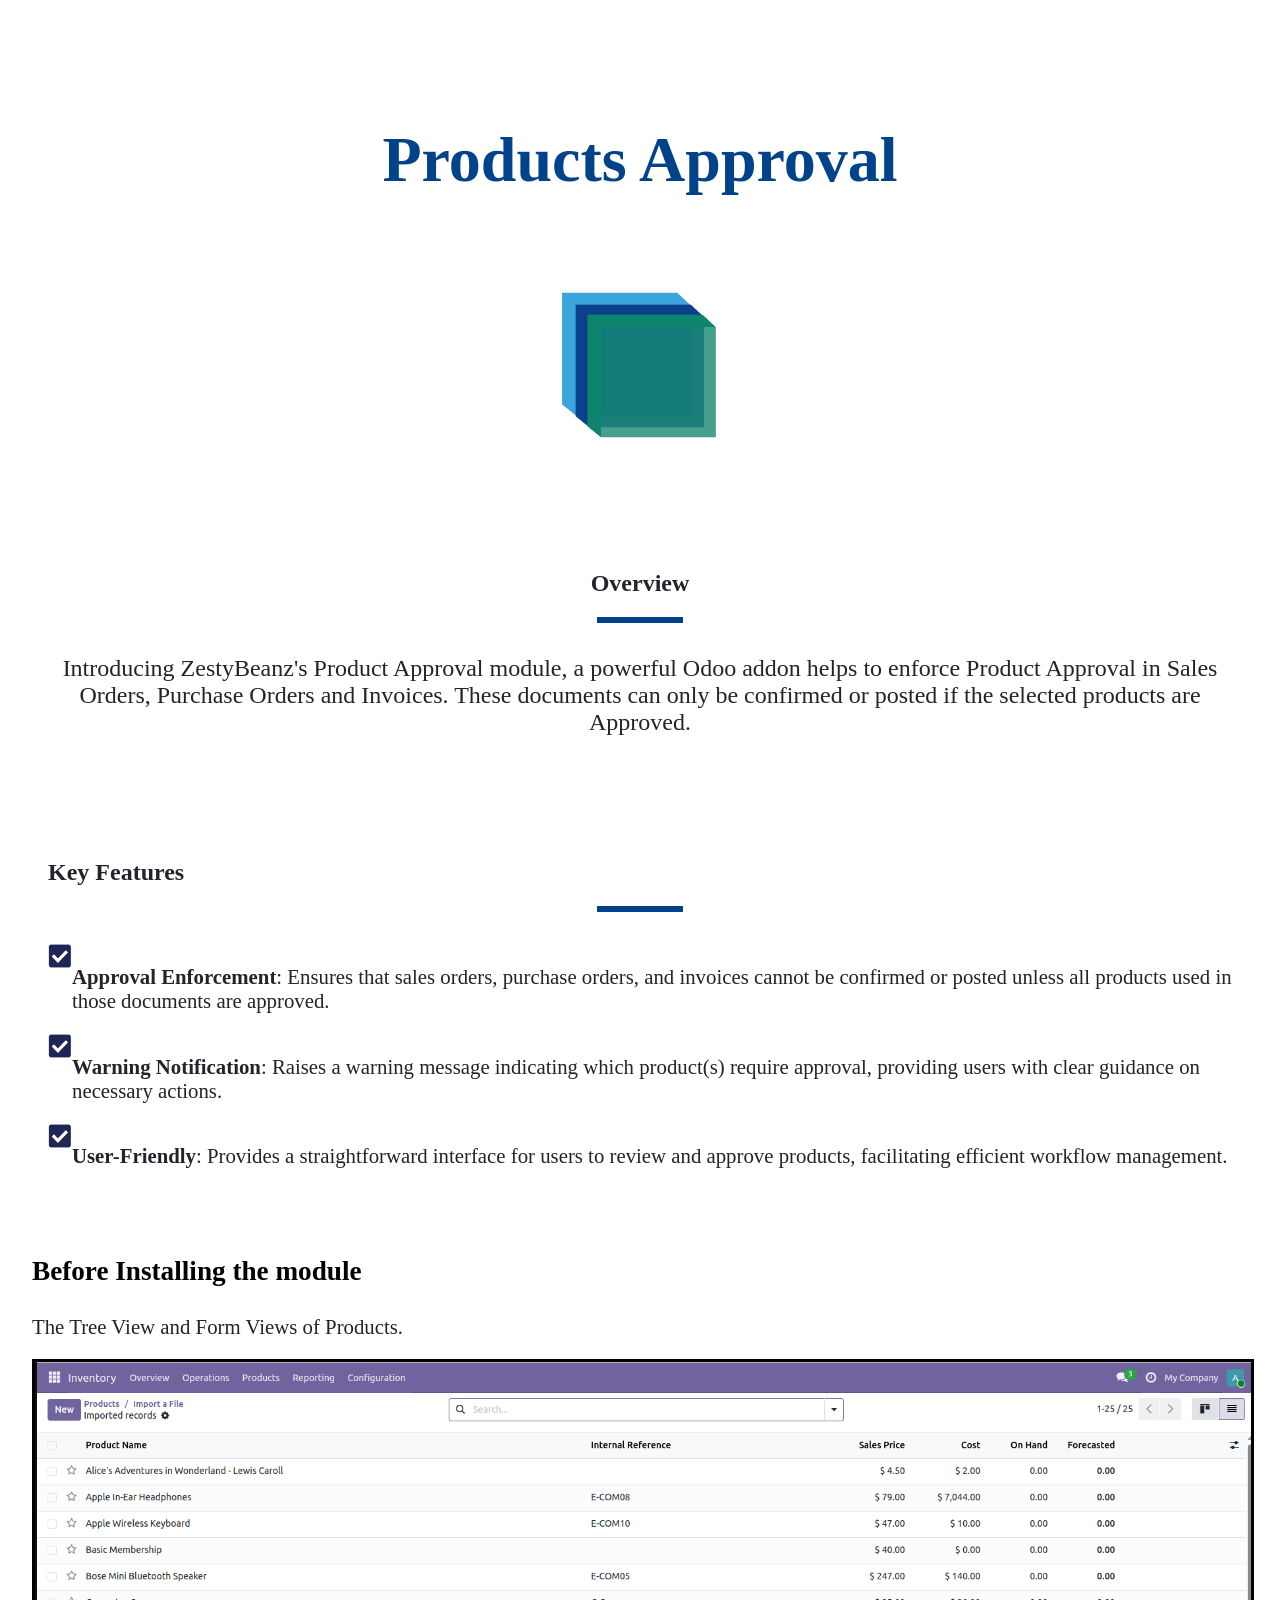
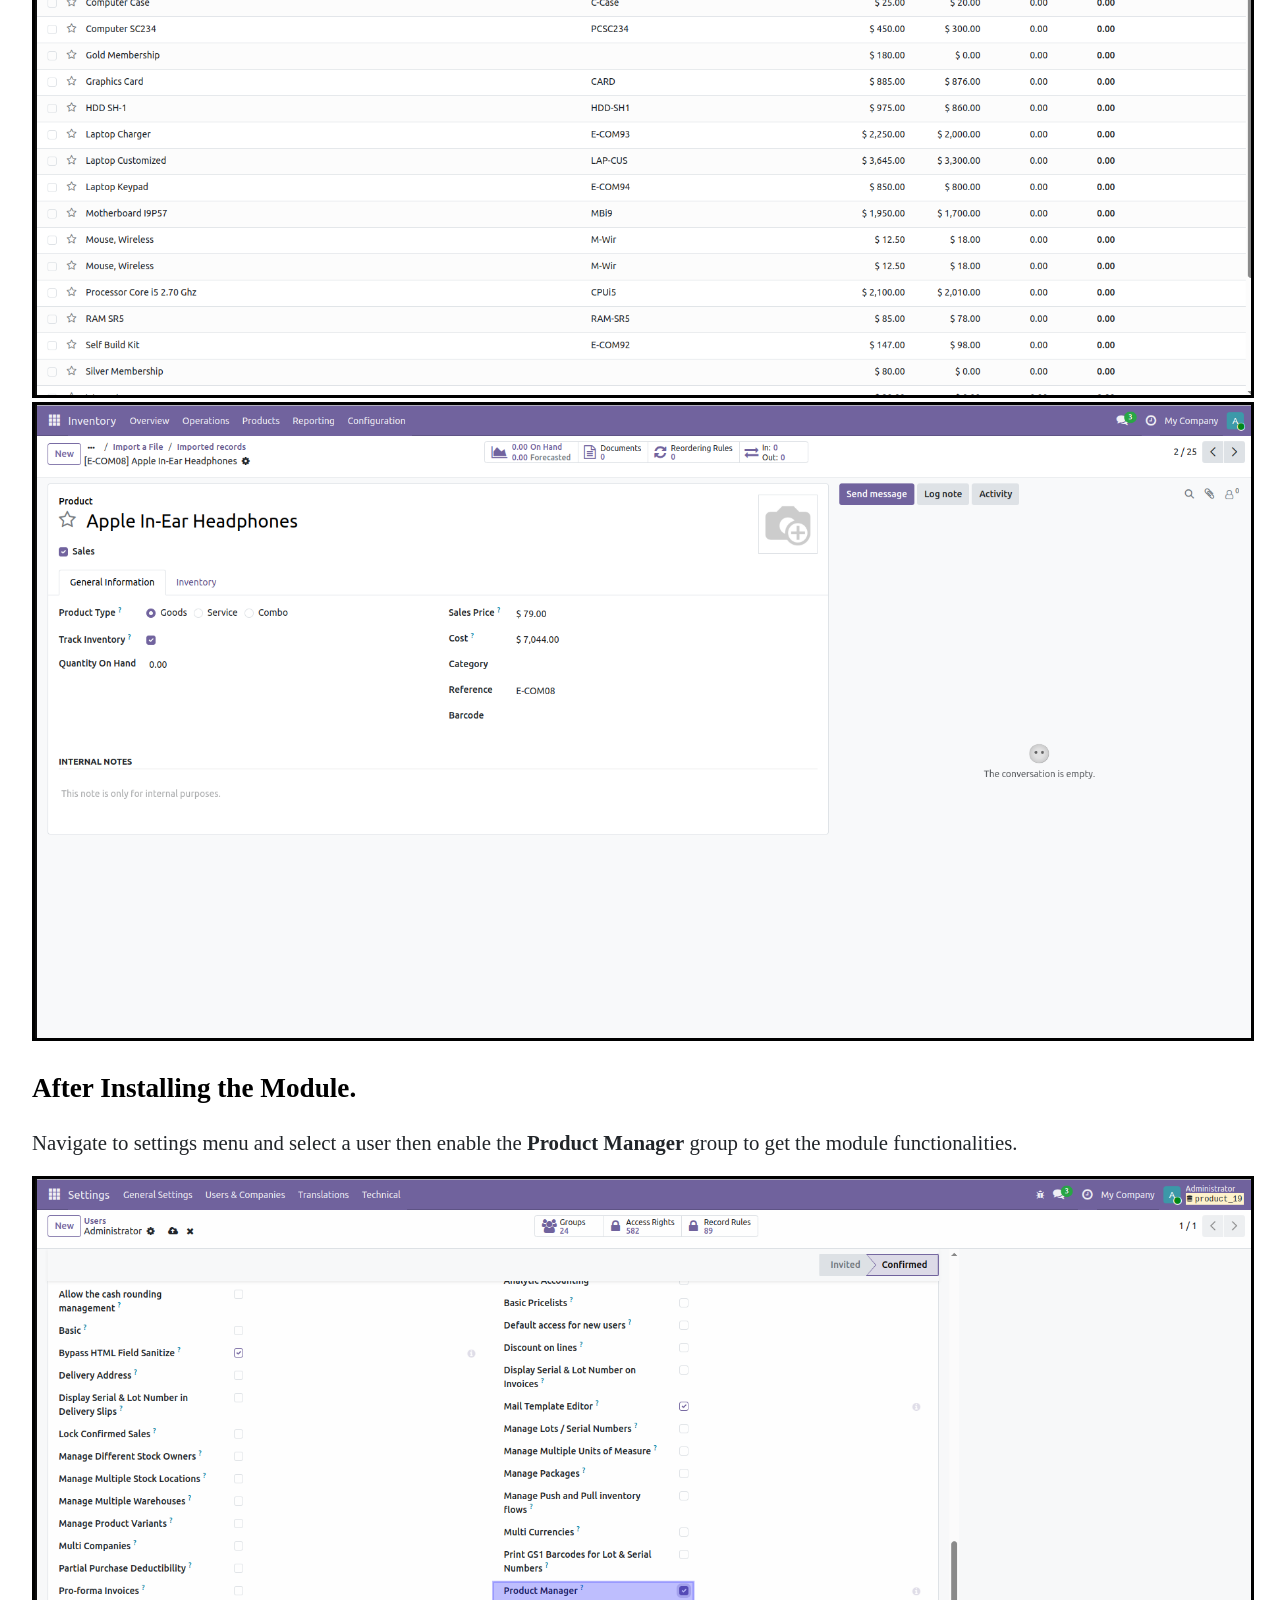
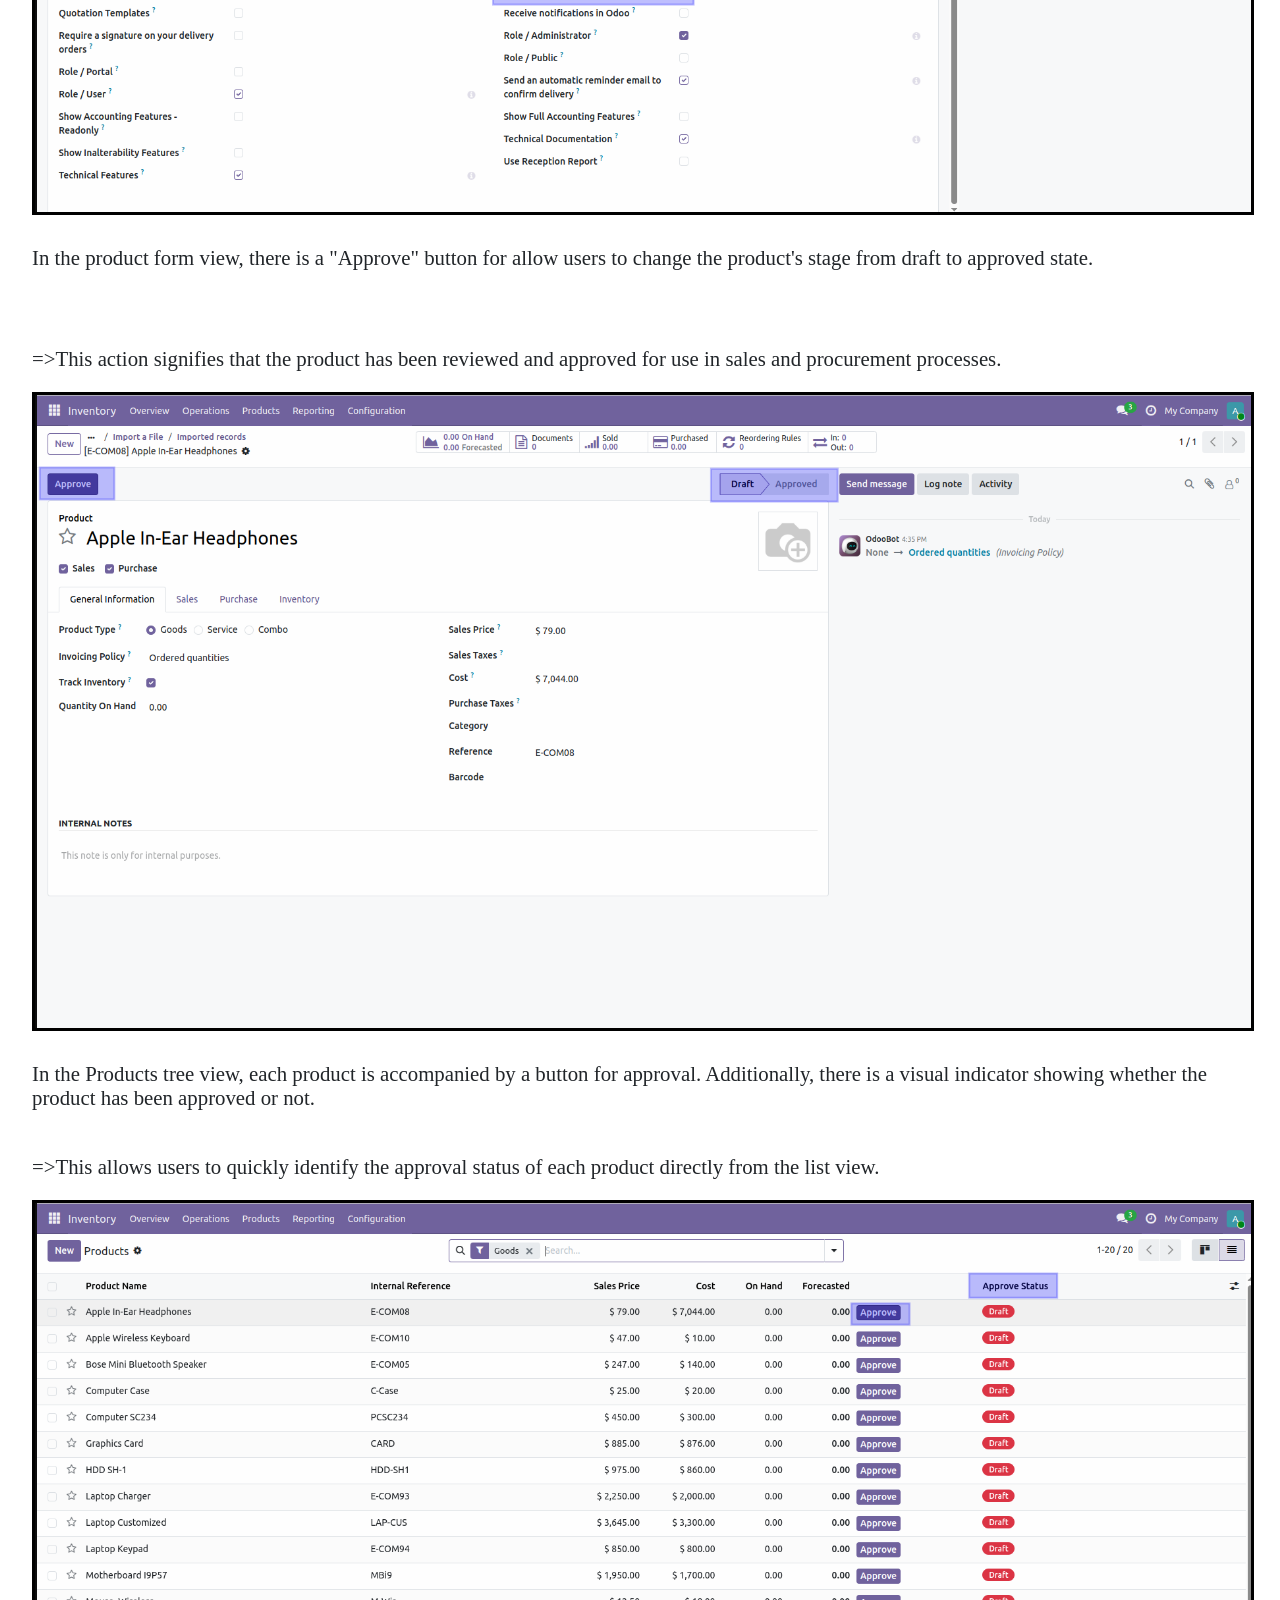
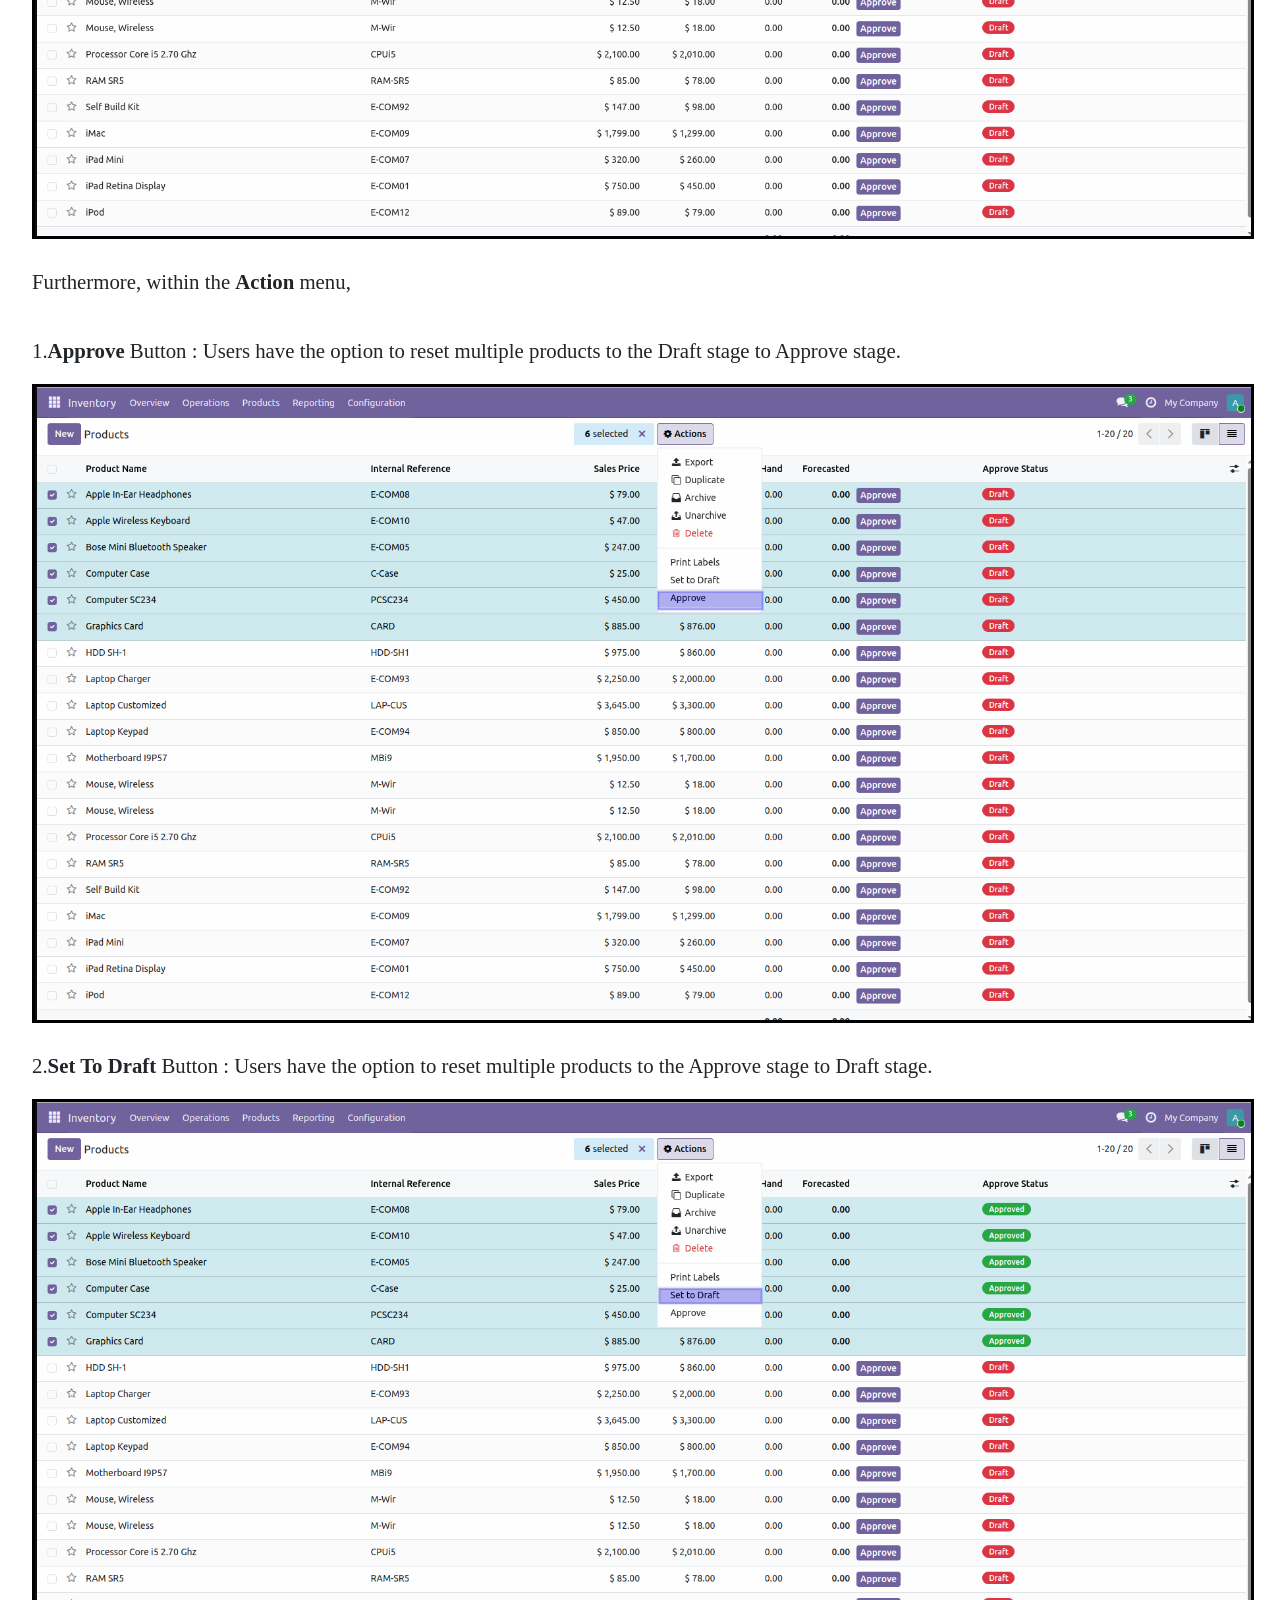
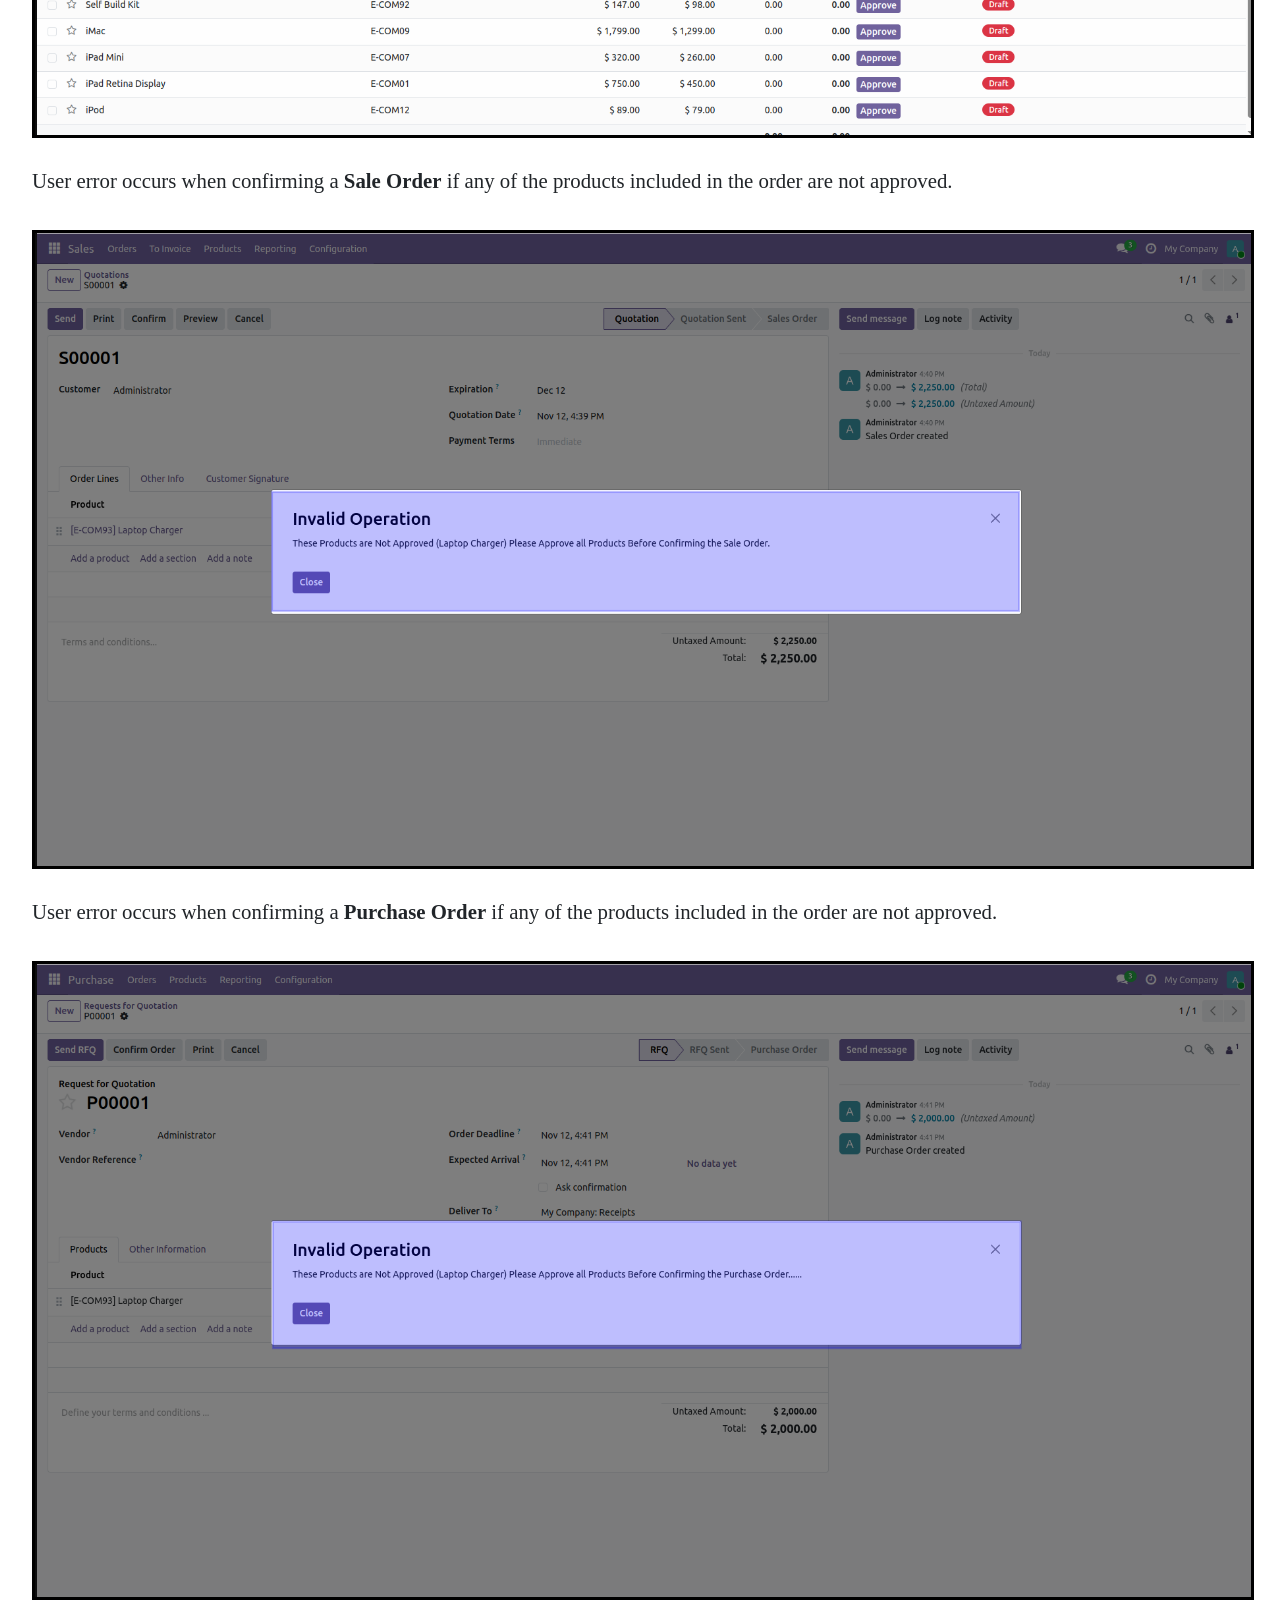
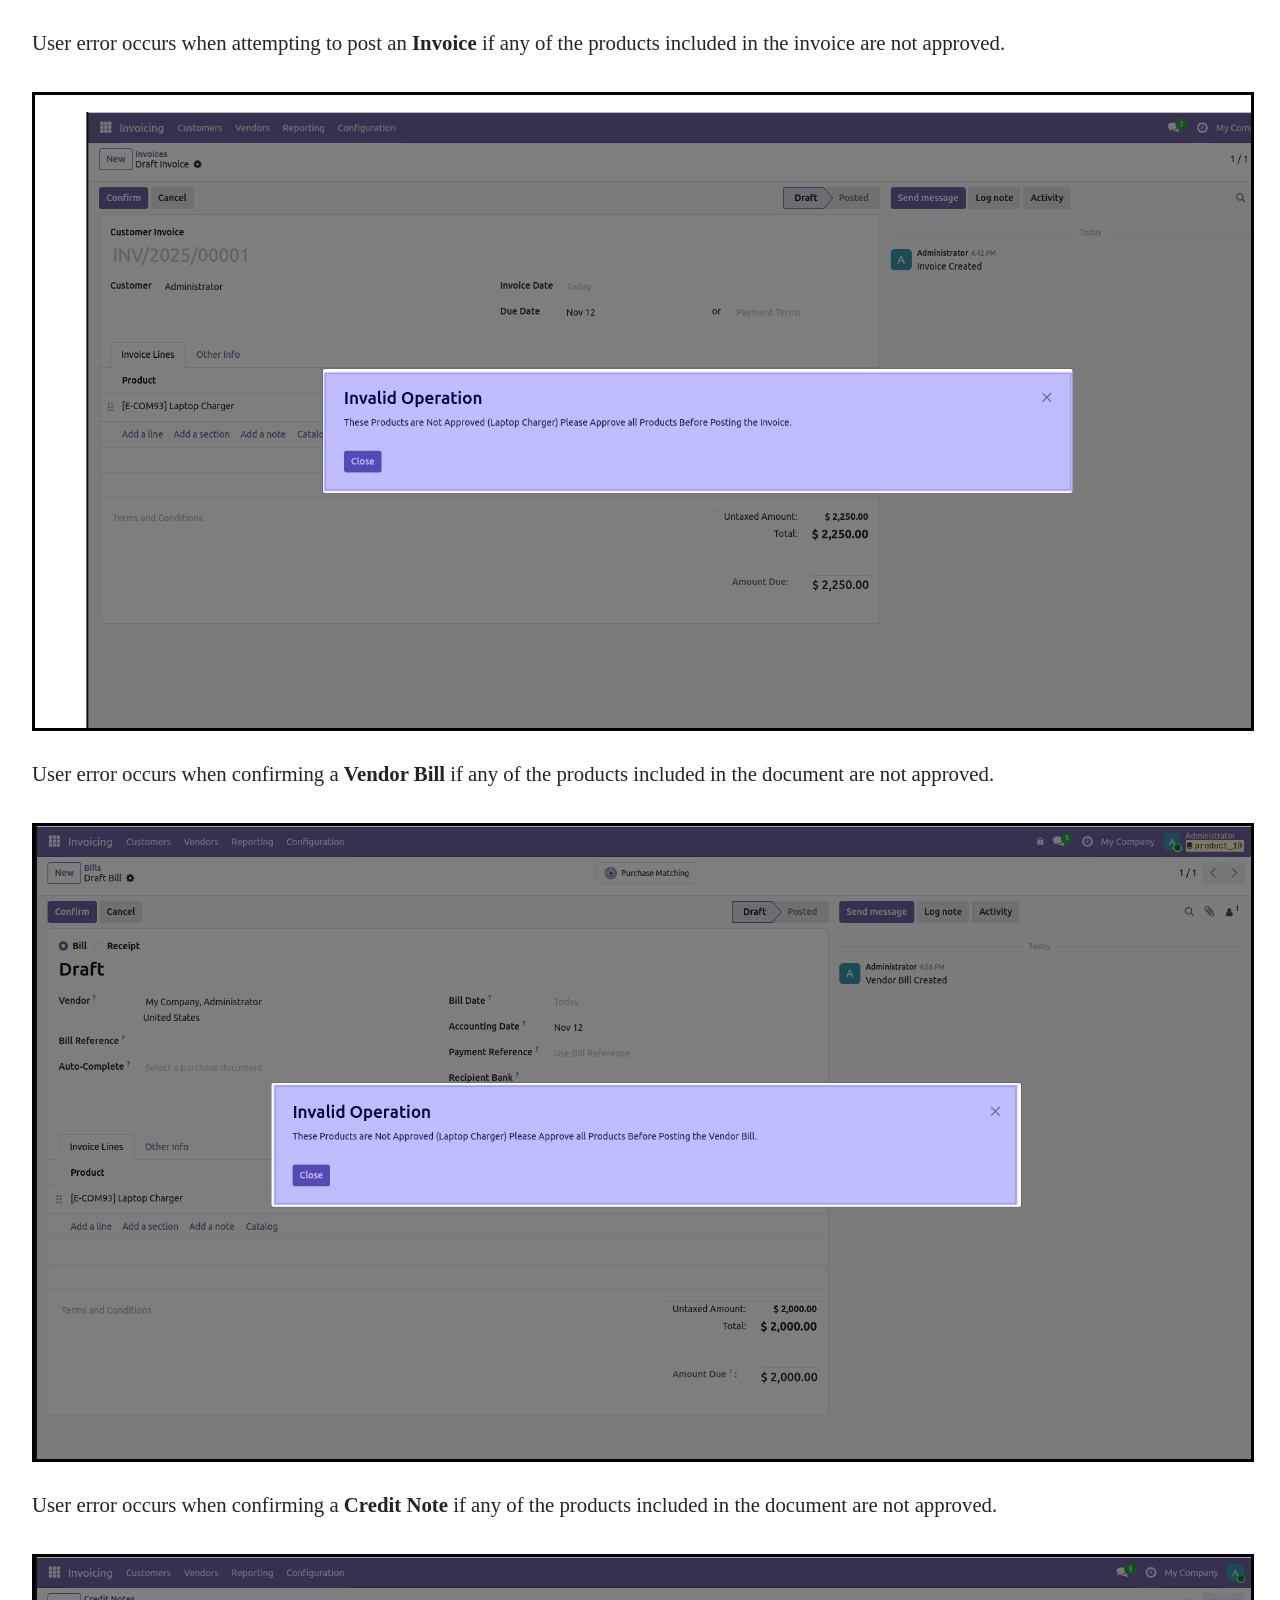
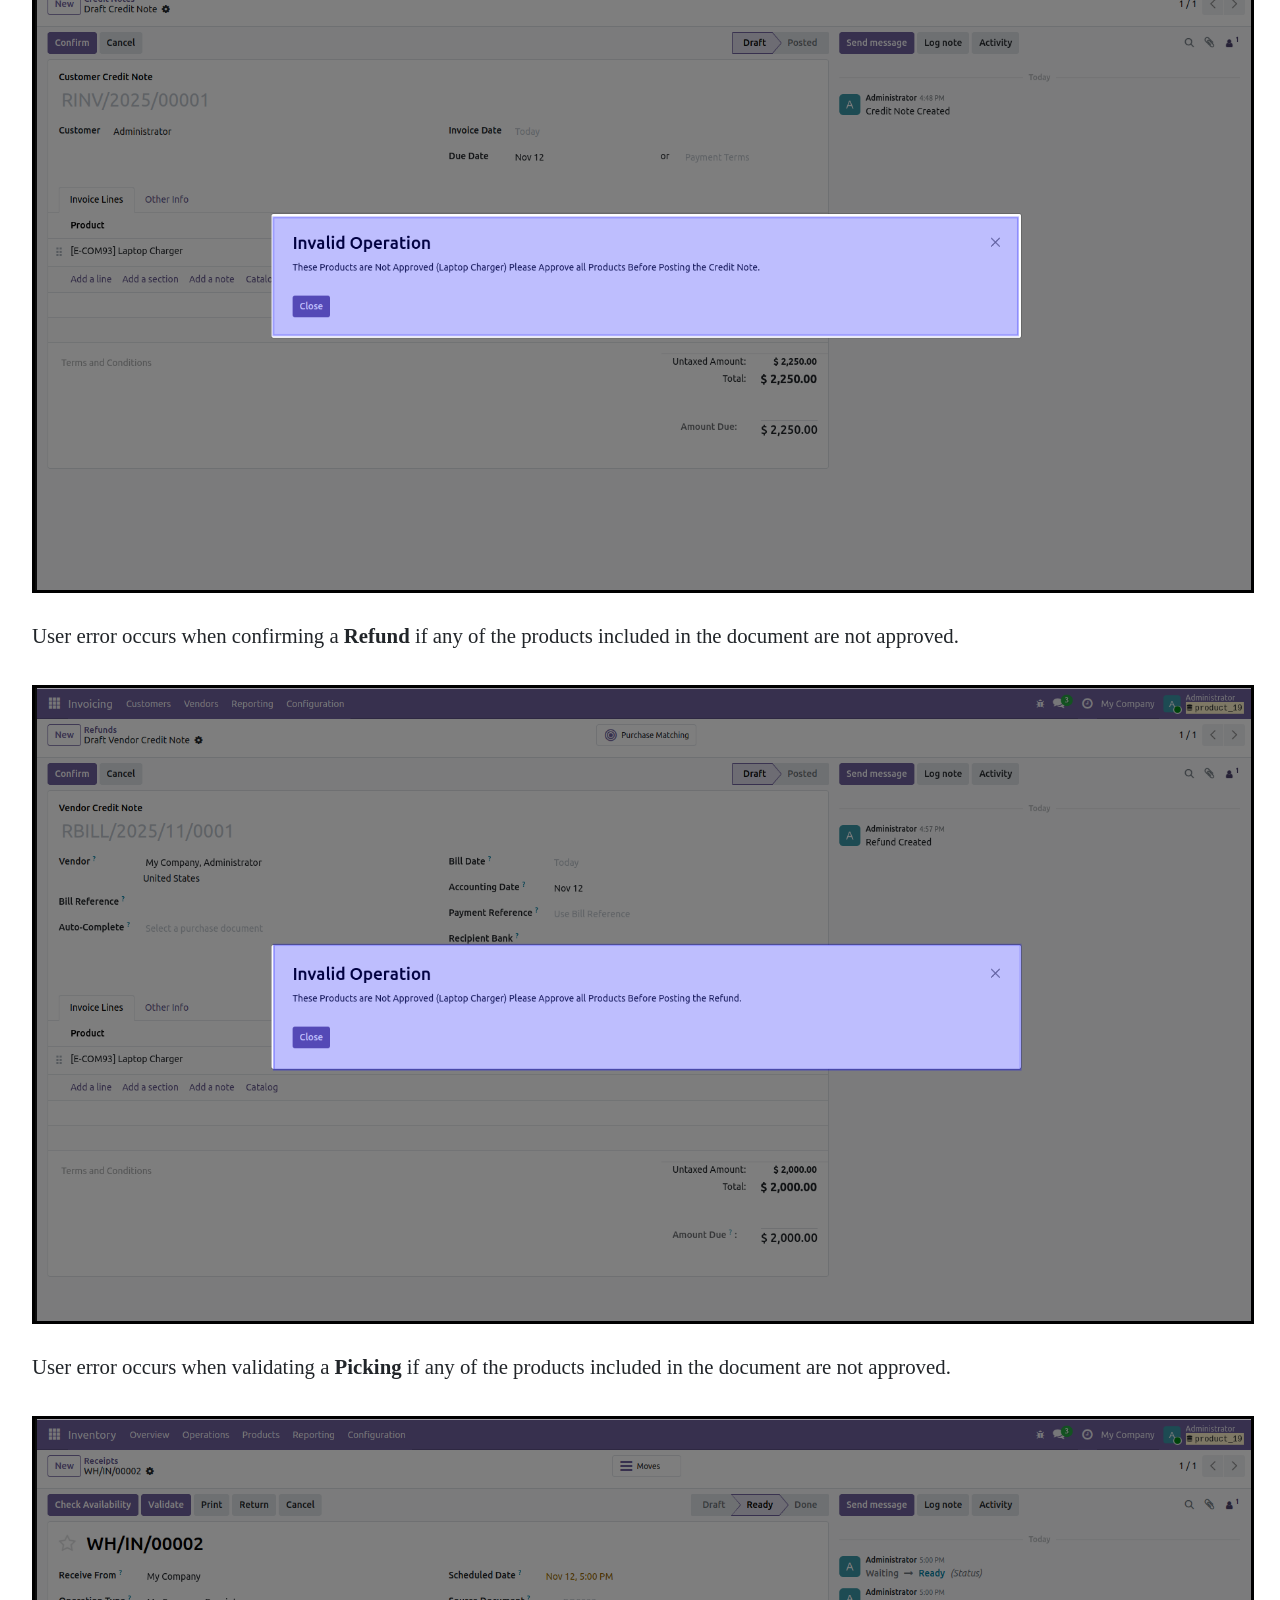
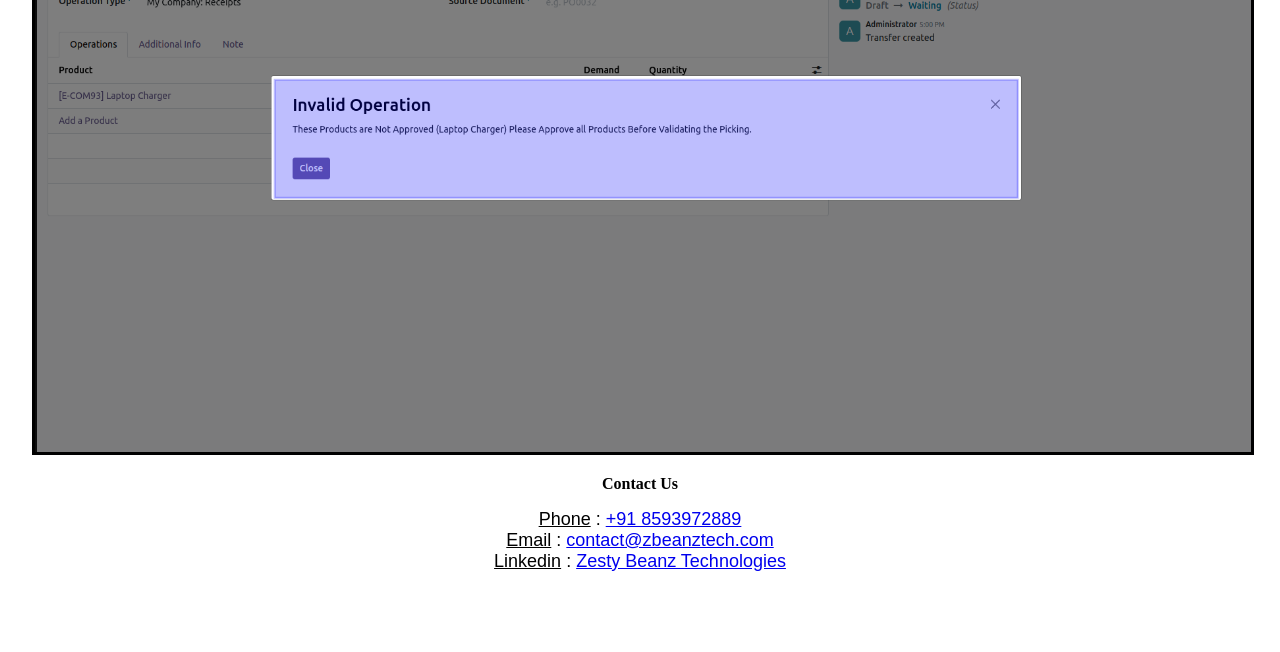
<file: zb_product_approve/static/description/index.html>
<!DOCTYPE html>
<html>

	<body>
   <div style="padding: 3.5rem 1.5rem !important; background-color: #ffffff !important;">
    <div class="container">
        <!-- HERO -->
        <div class="row">
            <div class="col-lg-12 d-flex flex-column justify-content-center"
                 style="text-align: center; padding: 1rem !important;">
                <h1 class="text-center" style="color: #00438B !important; font-size: 4rem !important;"><span
                        style="font-weight: 700 !important;">Products Approval</span><span
                        style="font-weight: 300 !important;">
                        </span></h1>
                <p class="text-center"
                   style="color: #212529 !important; font-size: 1.5rem !important; letter-spacing: 2px !important;">
                </p>
                <div >
                <img class="center" src="./icon.png" width="250" height="250" >
                </div>
            </div>
        </div>
        
        <div class="row">
            <div class="col-lg-12 d-flex flex-column justify-content-center"
                 style="text-align: center; padding: 2.5rem 1rem !important;">
                <h2 style="color: #212529 !important;">Overview</h2>
                <hr
                        style="border: 3px solid #00438B !important; background-color: #00438B !important; width: 80px !important; margin-bottom: 2rem !important;"/>
                <p class="text-center" style="color: #212529 !important; font-size: 1.5rem !important;">
                    Introducing ZestyBeanz's Product Approval module, a powerful Odoo addon helps to enforce Product Approval in Sales Orders, Purchase Orders and Invoices. These documents can only be confirmed or posted if the selected products are Approved.
                </p>
            </div>
        </div>
        
        <!-- KEY FEATURES -->


 <div class="row">
            <div class="col-lg-12 d-flex flex-column justify-content-center" style="padding: 2.5rem 1rem !important;">
            	
                <h2 class="text-center" style="color: #212529 !important;">Key Features</h2>
                
                <hr
                        style="border: 3px solid #00438B !important; background-color: #00438B !important; width: 80px !important; margin-bottom: 2rem !important;"/>
                <div class="row">
                    <div class="col-lg-12">

                        <div style="display: flex; align-items: flex-start;""
                             style="height: 90px !important; padding: 1rem 1.5rem !important; border-radius: 0 !important; margin: 1.5rem 0">
                            <img src="./images/checked.png" style="height: 24px !important; width: 24px !important;"
                                 class="mt-1 mr-2" height="24px" width="24px">
                            <p style="color: #212529 !important; font-size: 1.3rem !important;">
                                <b>Approval Enforcement</b>: Ensures that sales orders, purchase orders, and invoices cannot be confirmed or posted unless all products used in those documents are approved.
                            </p>
                        </div> 
                        <div style="display: flex; align-items: flex-start;""
                             style="height: 90px !important; padding: 1rem 1.5rem !important; border-radius: 0 !important; margin: 1.5rem 0">
                            <img src="./images/checked.png" style="height: 24px !important; width: 24px !important;"
                                 class="mt-1 mr-2" height="24px" width="24px">
                            <p style="color: #212529 !important; font-size: 1.3rem !important;">
                                <b>Warning Notification</b>: Raises a warning message indicating which product(s) require approval, providing users with clear guidance on necessary actions.
                            </p>
                        </div>
                        <div style="display: flex; align-items: flex-start;""
                             style="height: 90px !important; padding: 1rem 1.5rem !important; border-radius: 0 !important; margin: 1.5rem 0">
                            <img src="./images/checked.png" style="height: 24px !important; width: 24px !important;"
                                 class="mt-1 mr-2" height="24px" width="24px">
                            <p style="color: #212529 !important; font-size: 1.3rem !important;">
                                <b>User-Friendly</b>: Provides a straightforward interface for users to review and approve products, facilitating efficient workflow management.
                            </p>
                        </div>
                    </div>
                </div>
            </div>
        </div>



<!-- KEY FEATURES -->
		
		
		<!-- ScreenShots1-->
                <div class="d-flex m-0">
                    
                    <div class="d-flex m-0">
                    
                    <div>
                        <h3 style="font-size: 1.7rem !important; font-weight: 600 !important;">Before Installing the module

                        </h3>
                        <p
                                style="color: #212529 !important; font-size: 1.3rem !important; font-weight: 300 !important;">
                            The Tree View and Form Views of Products.
                        </p>
                    </div>
                </div>
                </div>
		
		<img style = "border: 3px solid black; 
			width : 100%; 
			height : auto;" 
			src="images/1.png" alt="Image not available" />
		<img style = "border: 3px solid black; 
			width : 100%; 
			height : auto;" 
			src="images/2.png" alt="Image not available" />
		
		<div class="d-flex m-0">
                    
                    <div>
                        <h3 style="font-size: 1.7rem !important; font-weight: 600 !important;">
                             After Installing the Module.
                        </h3>
                        <p
                                style="color: #212529 !important; font-size: 1.3rem !important; font-weight: 300 !important;">
                                 Navigate to settings menu and select a user then enable the <b>Product Manager</b> group to get the module functionalities.
                        </p>
                    </div>
                </div>
		
		<img style = "border: 3px solid black;  
			width : 100%; 
			height : auto;" 
			src="images/3.png" alt="Image not available" />
		<div class="d-flex m-0">
                    
                    <div>
                        <h3 style="font-size: 1.7rem !important; font-weight: 600 !important;">

                        </h3>
                        <p
                                style="color: #212529 !important; font-size: 1.3rem !important; font-weight: 300 !important;">
                            In the product form view, there is a "Approve" button for allow users to change the product's stage from draft to approved state. </p></br></br>
                            <p style="color: #212529 !important; font-size: 1.3rem !important; font-weight: 300 !important;">=>This action signifies that the product has been reviewed and approved for use in sales and procurement processes.</p>
                        
                    </div>
                </div>
		<img style = "border: 3px solid black;  
			width : 100%; 
			height : auto;" 
			src="images/4.png" alt="Image not available" />
		
                    <div class="d-flex m-0">
                     <div>
                        <h3 style="font-size: 1.7rem !important; font-weight: 600 !important;">
                             
                        </h3>
                        <p
                                style="color: #212529 !important; font-size: 1.3rem !important; font-weight: 300 !important;">
                            In the Products tree view, each product is accompanied by a button for approval. Additionally, there is a visual indicator showing whether the product has been approved or not. </br></br>
                            <p style="color: #212529 !important; font-size: 1.3rem !important; font-weight: 300 !important;">=>This allows users to quickly identify the approval status of each product directly from the list view.
                        </p>
                    </div>
                </div>
		<img style = "border: 3px solid black;  
			width : 100%; 
			height : auto;" 
			src="images/5.png" alt="Image not available" />	
			
			
		<div class="d-flex m-0">
                    
                    <div>
                        <h3 style="font-size: 1.7rem !important; font-weight: 600 !important;">

                        </h3>
                        <p
                                style="color: #212529 !important; font-size: 1.3rem !important; font-weight: 300 !important;">
                            Furthermore, within the <b>Action</b> menu, </br></br>
                            <p style="color: #212529 !important; font-size: 1.3rem !important; font-weight: 300 !important;">
                            1.<b>Approve</b> Button : Users have the option to reset multiple products to the Draft stage to Approve stage.</p>
                        </p>
                    </div>
                </div>
		<img style = "border: 3px solid black;  
			width : 100%; 
			height : auto;" 
			src="images/6.png" alt="Image not available" />
		<div class="d-flex m-0">
                    
                    <div>
                        <h3 style="font-size: 1.7rem !important; font-weight: 600 !important;">

                        </h3>
                            <p style="color: #212529 !important; font-size: 1.3rem !important; font-weight: 300 !important;">
                            2.<b>Set To Draft</b> Button : Users have the option to reset multiple products to the Approve stage to Draft stage.</p>
                        </p>
                    </div>
                </div>
		<img style = "border: 3px solid black;  
			width : 100%; 
			height : auto;" 
			src="images/7.png" alt="Image not available" />
		
		<div class="d-flex m-0">
                    
                    <div>
                        <h3 style="font-size: 1.7rem !important; font-weight: 600 !important;">

                        </h3>
                        <p
                                style="color: #212529 !important; font-size: 1.3rem !important; font-weight: 300 !important;">
                            User error occurs when confirming a <b>Sale Order</b> if any of the products included in the order are not approved.
                        </p>
                    </div>
                </div>
		<img style = "border: 3px solid black; 
			margin-top : 1em; 
			width : 100%; 
			height : auto;" 
			src="images/8.png" alt="Image not available" /></p>
		<div class="d-flex m-0">
                    
                    <div>
                        <h3 style="font-size: 1.7rem !important; font-weight: 600 !important;">

                        </h3>
                        <p
                                style="color: #212529 !important; font-size: 1.3rem !important; font-weight: 300 !important;">
                            User error occurs when confirming a <b>Purchase Order</b> if any of the products included in the order are not approved.
                        </p>
                    </div>
                </div>
		<img style = "border: 3px solid black; 
			margin-top : 1em; 
			width : 100%; 
			height : auto;" 
			src="images/9.png" alt="Image not available" /></p>
		<div class="d-flex m-0">
                    
                    <div>
                        <h3 style="font-size: 1.7rem !important; font-weight: 600 !important;">

                        </h3>
                        <p
                                style="color: #212529 !important; font-size: 1.3rem !important; font-weight: 300 !important;">
                            User error occurs when attempting to post an <b>Invoice</b> if any of the products included in the invoice are not approved.
                        </p>
                    </div>
                </div>
		<img style = "border: 3px solid black; 
			margin-top : 1em; 
			width : 100%; 
			height : auto;" 
			src="images/10.png" alt="Image not available" /></p>
		<div class="d-flex m-0">
                    
                    <div>
                        <h3 style="font-size: 1.7rem !important; font-weight: 600 !important;">

                        </h3>
                        <p
                                style="color: #212529 !important; font-size: 1.3rem !important; font-weight: 300 !important;">
                            User error occurs when confirming a <b>Vendor Bill</b> if any of the products included in the document are not approved.
                        </p>
                    </div>
                </div>
                <img style = "border: 3px solid black; 
			margin-top : 1em; 
			width : 100%; 
			height : auto;" 
			src="images/11.png" alt="Image not available" /></p>
		<div class="d-flex m-0">
                    
                    <div>
                        <h3 style="font-size: 1.7rem !important; font-weight: 600 !important;">

                        </h3>
                        <p
                                style="color: #212529 !important; font-size: 1.3rem !important; font-weight: 300 !important;">
                            User error occurs when confirming a <b>Credit Note</b> if any of the products included in the document are not approved.
                        </p>
                    </div>
                </div>
		<img style = "border: 3px solid black; 
			margin-top : 1em; 
			width : 100%; 
			height : auto;" 
			src="images/12.png" alt="Image not available" /></p>
		<div class="d-flex m-0">
                    
                    <div>
                        <h3 style="font-size: 1.7rem !important; font-weight: 600 !important;">

                        </h3>
                        <p
                                style="color: #212529 !important; font-size: 1.3rem !important; font-weight: 300 !important;">
                            User error occurs when confirming a <b>Refund</b> if any of the products included in the document are not approved.
                        </p>
                    </div>
                </div>
		<img style = "border: 3px solid black; 
			margin-top : 1em; 
			width : 100%; 
			height : auto;" 
			src="images/13.png" alt="Image not available" /></p>
		<div class="d-flex m-0">
                    
                    <div>
                        <h3 style="font-size: 1.7rem !important; font-weight: 600 !important;">

                        </h3>
                        <p
                                style="color: #212529 !important; font-size: 1.3rem !important; font-weight: 300 !important;">
                            User error occurs when validating a <b>Picking</b> if any of the products included in the document are not approved.
                        </p>
                    </div>
                </div>
		<img style = "border: 3px solid black; 
			margin-top : 1em; 
			width : 100%; 
			height : auto;" 
			src="images/14.png" alt="Image not available" /></p>





			
	</body>
	<footer>
		<center><p><strong><b>Contact Us</b></strong></p>
		<p style="text-align:center"><span style="font-size:18px"><span style="font-family:Arial,Helvetica,sans-serif">
		<u>Phone</u> : <a href="tel:+918593972889">+91 8593972889</a><br />
               <u>Email</u> : <a href="mailto:contact@zbeanztech.com">contact@zbeanztech.com</a><br/>
               <u>Linkedin</u> : <a href="https://www.linkedin.com/company/zesty-beanz-technologies">Zesty Beanz Technologies</a></span> </span></p>
		</center>
	</footer>
</html>
</file>
